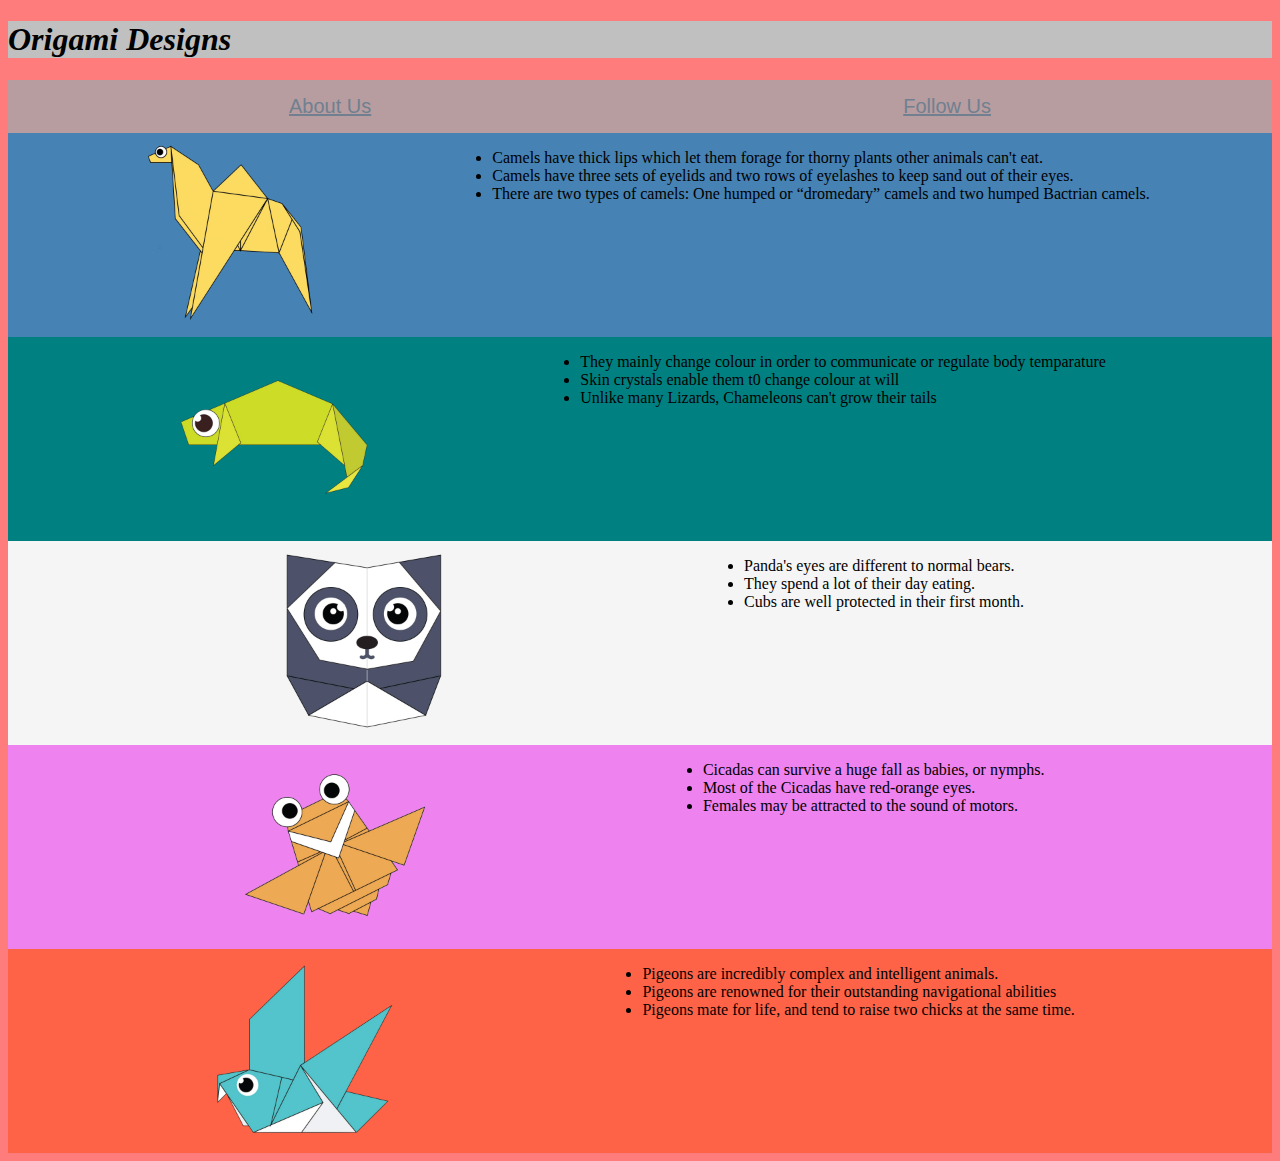
<file: index.html>
<!DOCTYPE html>

<html>
    <link rel="stylesheet" type="text/css" href="style.css">
    
    <head>
        <div class = "header"></div>
        <title>
           Origami Designs
        </title>
    </div>
    </head>


    
    <body>
        <div class = "heading">
        <h1>
            Origami Designs
        </h1>

    </div>
        <div class = "links">
        <a href = "about.html">
            About Us
        </a>

        <a href = "followus.html">
            Follow Us
        </a>
    </div>

        <div class = "images">
        <a href = "http://origami.me/camel/">
            <img src = "images/camel.png" width = "200px" height = "200px"/>
        </a>
        <p><i>Intresting Facts about Camels</i></p>
        <ul>
            <li>
                Camels have thick lips which let them forage for thorny plants other animals can't eat.
            </li>
            <li>
                Camels have three sets of eyelids and two rows of eyelashes to keep sand out of their eyes.
            </li>
            <li>
                There are two types of camels: One humped or “dromedary” camels and two humped Bactrian camels.
            </li>
        </ul>
        </div>

        <div class = "images1">
        <a href = "http://origami.me/chameleon/">
            <img src = "images/chameleon.png" width = "200px" height = "200px"/>
        </a>
        <p><i>Intresting Facts about Chameleons</i></p>
        <ul>
            <li>
                They mainly change colour in order to communicate or regulate body temparature
            </li>
            <li>
                Skin crystals enable them t0 change colour at will 
            </li>
            <li>
                Unlike many Lizards, Chameleons can't grow their tails
            </li>
        </ul>
    </div>

        <div class = "images2">
        <a href = "http://origami.me/panda/">
            <img src = "images/panda.png" width = "200px" height = "200px"/>
        </a>
        <p><i>Intresting Facts about Pandas</i></p>
        <ul>
            <li>
                Panda's eyes are different to normal bears.
            </li>
            <li>
                They spend a lot of their day eating.
            </li>
            <li>
                Cubs are well protected in their first month.
            </li>
        </ul>
    </div>

        <div class = "images3">
        <a href = "http://origami.me/flying-cicada/">
            <img src = "images/cicada.png" width = "200px" height = "200px"/>
        </a>
        <p><i>Intresting Facts about Cicadas</i></p>
        <ul>
            <li>
                Cicadas can survive a huge fall as babies, or nymphs.
            </li>
            <li>
                Most of the Cicadas have red-orange eyes.
            </li>
            <li>
                Females may be attracted to the sound of motors.
            </li>
        </ul>
    </div>

        <div class = "images4">
        <a href = "http://origami.me/pigeon/">
            <img src = "images/pigeon.png" width = "200px" height = "200px"/>
        </a>
        <p><i>Intresting Facts about Pigeons</i></p>
        <ul>
            <li>
                Pigeons are incredibly complex and intelligent animals.
            </li>
            <li>
                Pigeons are renowned for their outstanding navigational abilities
            </li>
            <li>
                Pigeons mate for life, and tend to raise two chicks at the same time.
            </li>
        </ul>
    </div>



    </body>
</html>
</file>
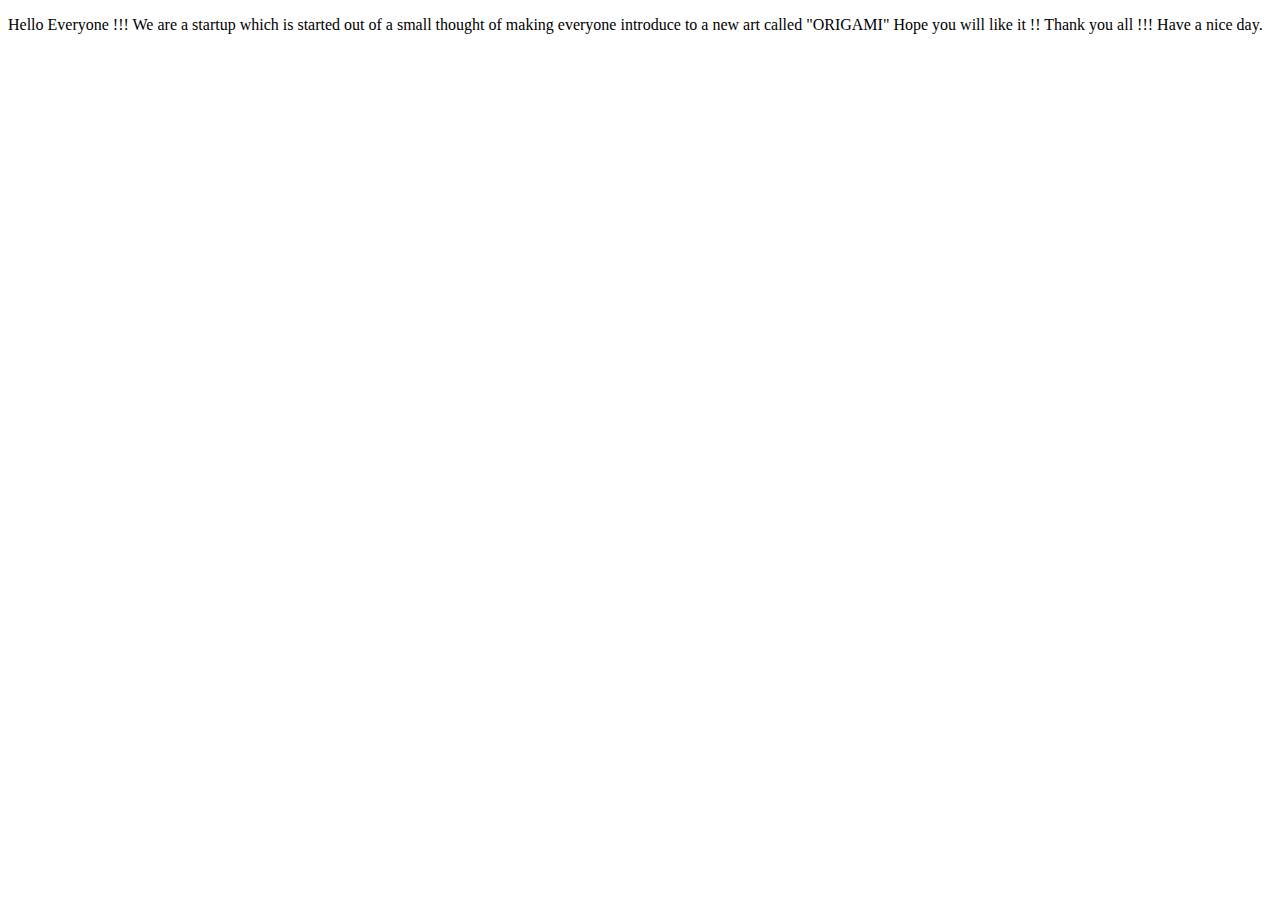
<file: about.html>
<!DOCTYPE html>
<html>
    <head>
        <p>
                Hello Everyone !!!
                We are a startup which is started out of a small thought of making everyone introduce to a new art called 
                "ORIGAMI"
                Hope you will like it !!
                Thank you all !!!
                Have a nice day.
        </p>
    </head>
</html>
</file>
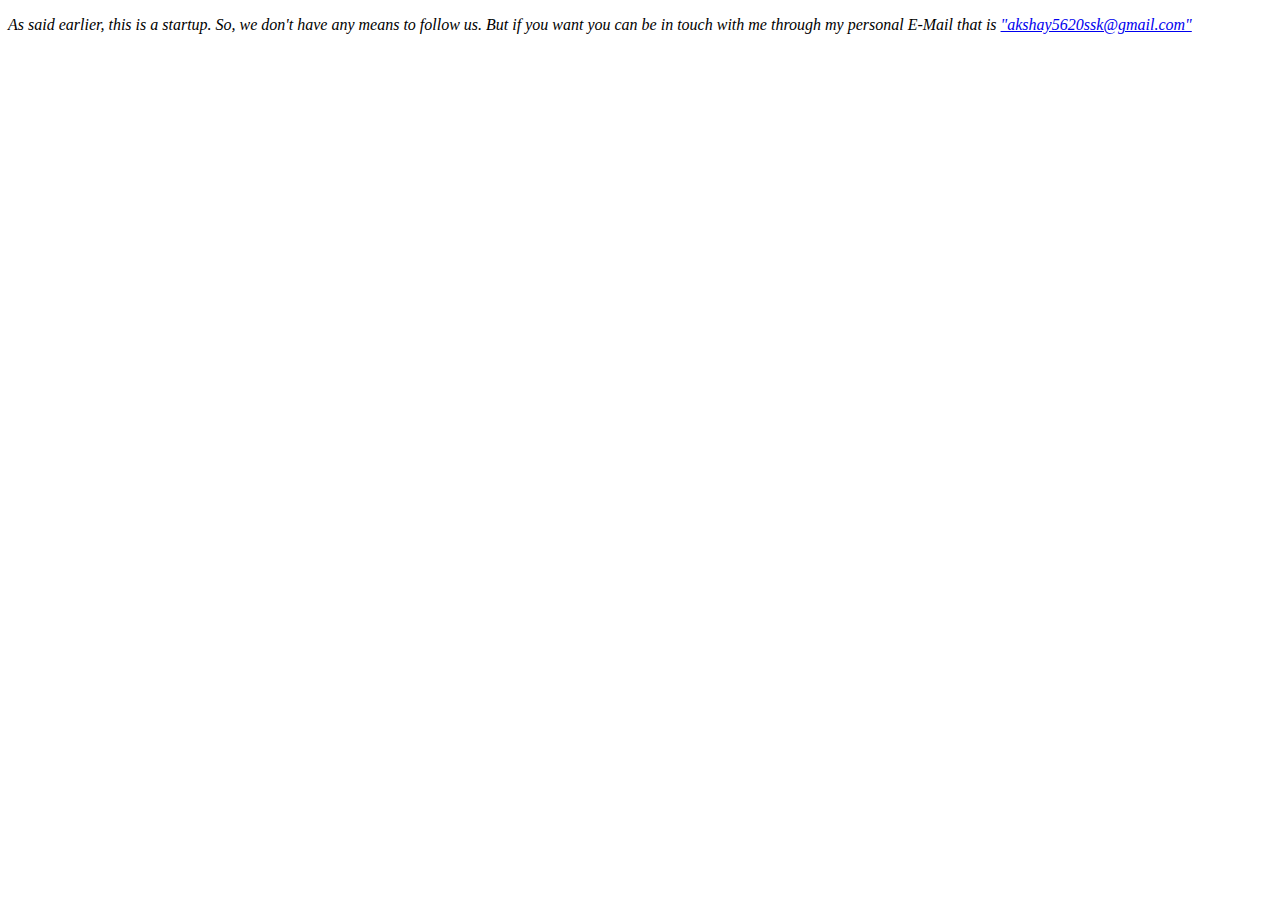
<file: followus.html>
<!DOCTYPE html>
<html>
    <head>
        <p>
            <i>
                As said earlier, this is a startup. So, we don't have any means to follow us. But if you want you can be in touch with me through my personal E-Mail that is 
                <a href = "https://mail.google.com/mail/u/0/#inbox">
                    "akshay5620ssk@gmail.com"
                </a>
            </i>
        </p>
    </head>
</html>
</file>
<file: style.css>
.links{
    display: flex;
    justify-content: space-around;
    background-color: #18e7ee50;
    padding: 15px;
    font-size: 20px;
    font-family: sans-serif;
    font-weight: 400;
    color: #3315df4d;
}
body{
    background-color: rgba(255, 0, 0, 0.514);
}

.heading{
    background-color: silver;
    font-family: Cambria, Cochin, Georgia, Times, 'Times New Roman', serif;
    font-style: italic;
}

.links{
    display: flex;
    justify-content: space-around;
}

.images1{
    display: flex;
    justify-content: space-evenly;
    background-color: teal;
}

.images2{
    display: flex;
    justify-content: space-evenly;
    background-color: whitesmoke;
}

.images3{
    display: flex;
    justify-content: space-evenly;
    background-color: violet;
}

.images4{
    display: flex;
    justify-content: space-evenly;
    background-color: tomato;
}

.images{
    display: flex;
    justify-content: space-evenly;
    background-color: steelblue;
}

a:link{
    color: slategrey;
}

a:visited{
    color: thistle;
}

.images{
    position: relative;
}

.images p,l{
    position: absolute;
    top:25%;
    left:25%;
    transform: translate(-25%, -25%);
    opacity:0;
}

.images:hover p,l{
    opacity:1;
}

.images1{
    position: relative;
}

.images1 p,l{
    position: absolute;
    top:25%;
    left:25%;
    transform: translate(-25%, -25%);
    opacity:0;
}

.images1:hover p,l{
    opacity:1;
}

.images2{
    position: relative;
}

.images2 p,l{
    position: absolute;
    top:25%;
    left:25%;
    transform: translate(-25%, -25%);
    opacity:0;
}

.images2:hover p,l{
    opacity:1;
}

.images3{
    position: relative;
}

.images3 p,l{
    position: absolute;
    top:25%;
    left:25%;
    transform: translate(-25%, -25%);
    opacity:0;
}

.images3:hover p.l{
    opacity:1;
}

.images4{
    position: relative;
}

.images4 p,l{
    position: absolute;
    top:25%;
    left:25%;
    transform: translate(-25%, -25%);
    opacity:0;
}

.images4:hover p,l{
    opacity:1;
}
</file>
